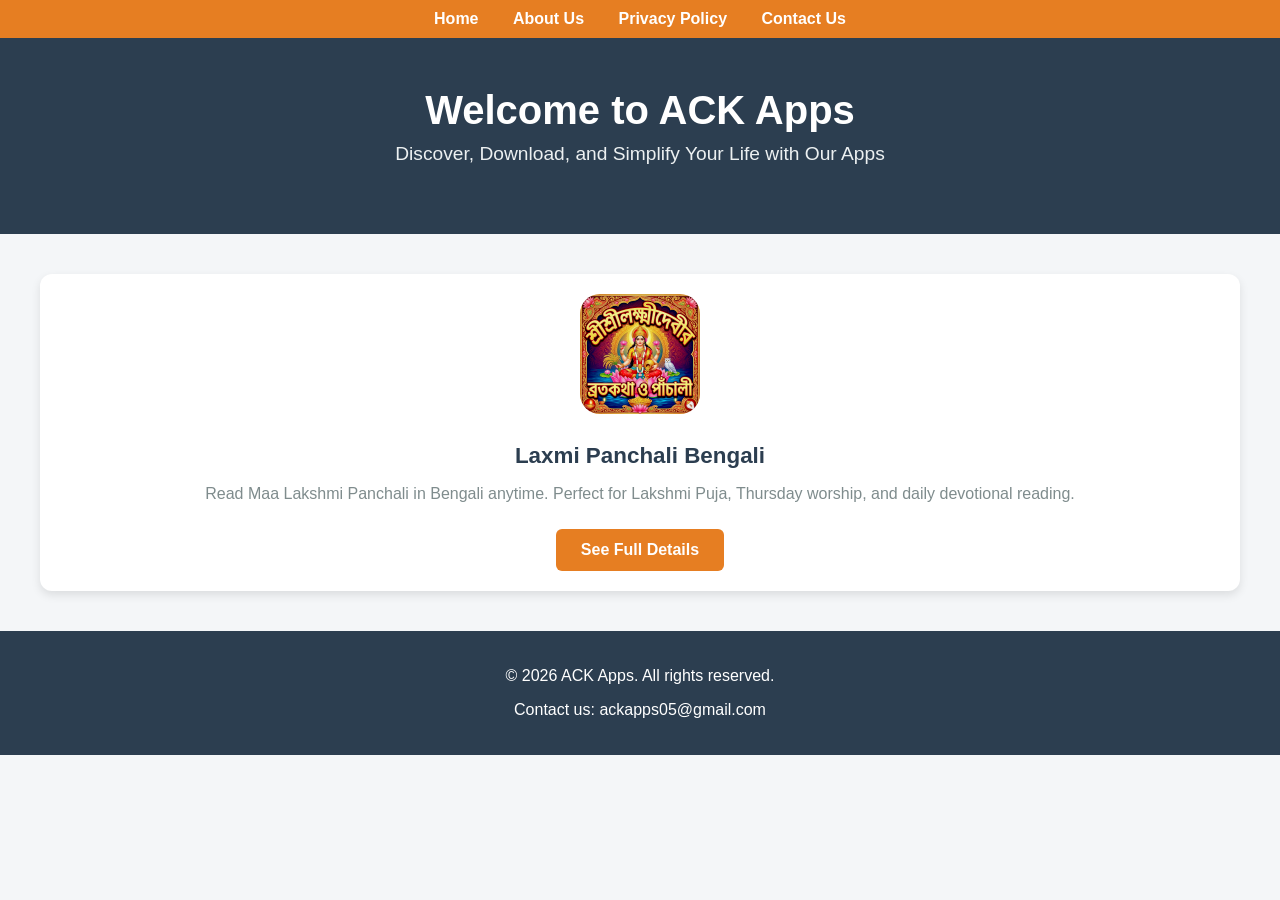
<file: index.html>
<!DOCTYPE html>
<html lang="en">
<head>
<link rel="icon" type="image/png" href="img/favicon-96x96.png" sizes="96x96" />
<link rel="icon" type="image/svg+xml" href="img/favicon.svg" />
<link rel="shortcut icon" href="img/favicon.ico" />
<link rel="apple-touch-icon" sizes="180x180" href="img/apple-touch-icon.png" />
<link rel="manifest" href="img/site.webmanifest" />

<meta name="google-site-verification" content="oltniuqeTJ8HnmN2wzjeMBL66zIhAd9YuBYmBl--St8" />
    <meta charset="UTF-8">
<meta name="viewport" content="width=device-width, initial-scale=1.0">
<title>ACK Apps – Discover & Download Useful Apps</title>
<meta name="description" content="Explore our apps. Tools for productivity, finance, and daily life.">
<meta name="keywords" content="apps, Laxmi Panchali Bengali, ACK Apps">
<link rel="stylesheet" href="style.css">
</head>
<body>

<header>
    <div class="menu">
        <nav>
            <a href="index.html">Home</a>
            <a href="about.html">About Us</a>
            <a href="privacy.html">Privacy Policy</a>
            <a href="contact.html">Contact Us</a>
        </nav>
    </div>

    <div class="hero">
        <h1>Welcome to ACK Apps</h1>
        <p>Discover, Download, and Simplify Your Life with Our Apps</p>
    </div>
</header>

<main>
    <section class="apps-section">
        <!-- Financial Calculator India -->
        <div class="app-card">
    <img src="img/laxmi-panchali-bengali.webp" alt="Laxmi Panchali Bengali App Screenshot">
    <h2>Laxmi Panchali Bengali</h2>
    <p>Read Maa Lakshmi Panchali in Bengali anytime. Perfect for Lakshmi Puja, Thursday worship, and daily devotional reading.</p>
    <a href="Laxmi-Panchali-Bengali-app.html" class="btn">See Full Details</a>
</div>

        <!-- OTHERS APPPS -->
      

        
    </section>
</main>

<footer>
    <p>© 2026 ACK Apps. All rights reserved.</p>
    <p>Contact us: ackapps05@gmail.com</p>
</footer>

</body>
</html>
</file>
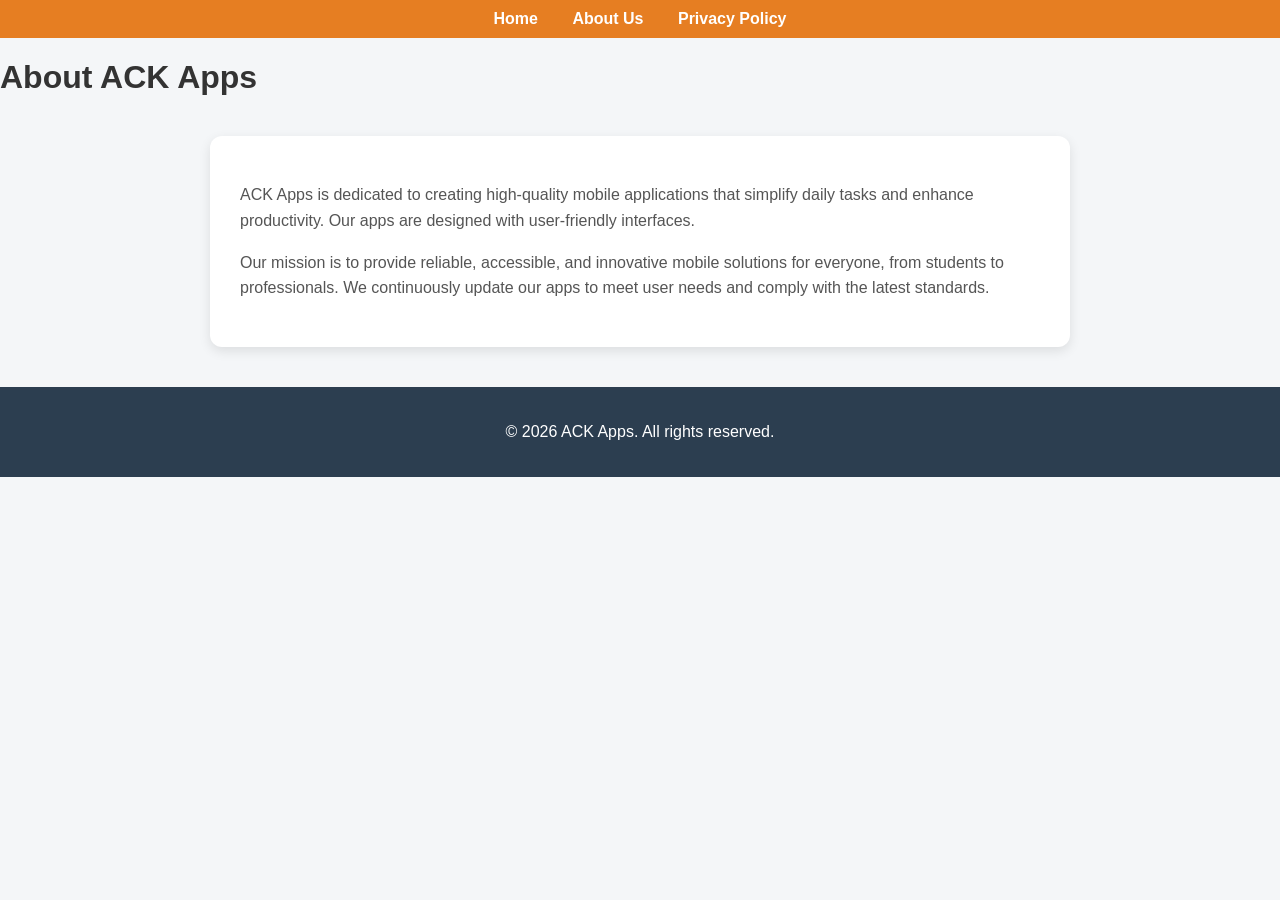
<file: about.html>
<!DOCTYPE html>
<html lang="en">
<head>
<meta charset="UTF-8">
<meta name="viewport" content="width=device-width, initial-scale=1.0">
<title>About Us – ACK Apps</title>
<meta name="description" content="Learn more about ACK Apps, the developers behind All the apps.">
<link rel="stylesheet" href="style.css">
</head>
<body>

<header>
    <div class="menu">
        <nav>
            <a href="index.html">Home</a>
            <a href="about.html">About Us</a>
            <a href="privacy.html">Privacy Policy</a>
        </nav>
    </div>
    <h1>About ACK Apps</h1>
</header>

<div class="detail-container">
    <p>ACK Apps is dedicated to creating high-quality mobile applications that simplify daily tasks and enhance productivity. Our apps are designed with user-friendly interfaces.</p>

    <p>Our mission is to provide reliable, accessible, and innovative mobile solutions for everyone, from students to professionals. We continuously update our apps to meet user needs and comply with the latest standards.</p>
</div>

<footer>
    <p>© 2026 ACK Apps. All rights reserved.</p>
</footer>

</body>
</html>
</file>
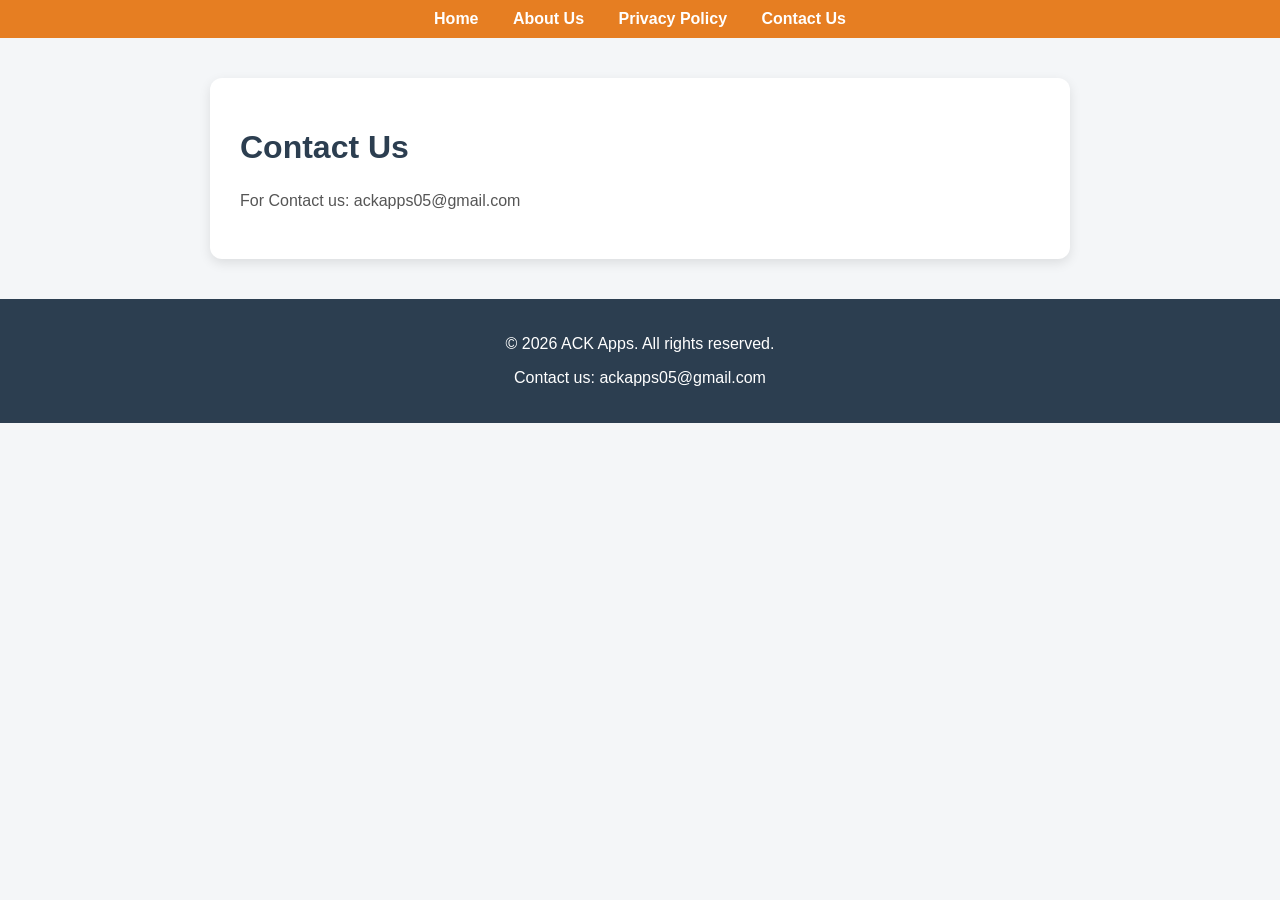
<file: contact.html>
<!DOCTYPE html>
<html lang="en">
<head>
<meta charset="UTF-8">
<meta name="viewport" content="width=device-width, initial-scale=1.0">
<title>Contact Us – ACK Apps</title>
<meta name="description" content="Get in touch with ACK Apps for support, feedback, or inquiries about our apps.">
<link rel="stylesheet" href="style.css">
</head>
<body>

<header>
    <div class="menu">
        <nav>
            <a href="index.html">Home</a>
            <a href="about.html">About Us</a>
            <a href="privacy.html">Privacy Policy</a>
            <a href="contact.html">Contact Us</a>
        </nav>
    </div>
</header>

<div class="detail-container">
    <h1>Contact Us</h1>
    <p>For Contact us: ackapps05@gmail.com </p>
</div>

<footer>
    <p>© 2026 ACK Apps. All rights reserved.</p>
    <p>Contact us: ackapps05@gmail.com</p>
</footer>

</body>
</html>
</file>
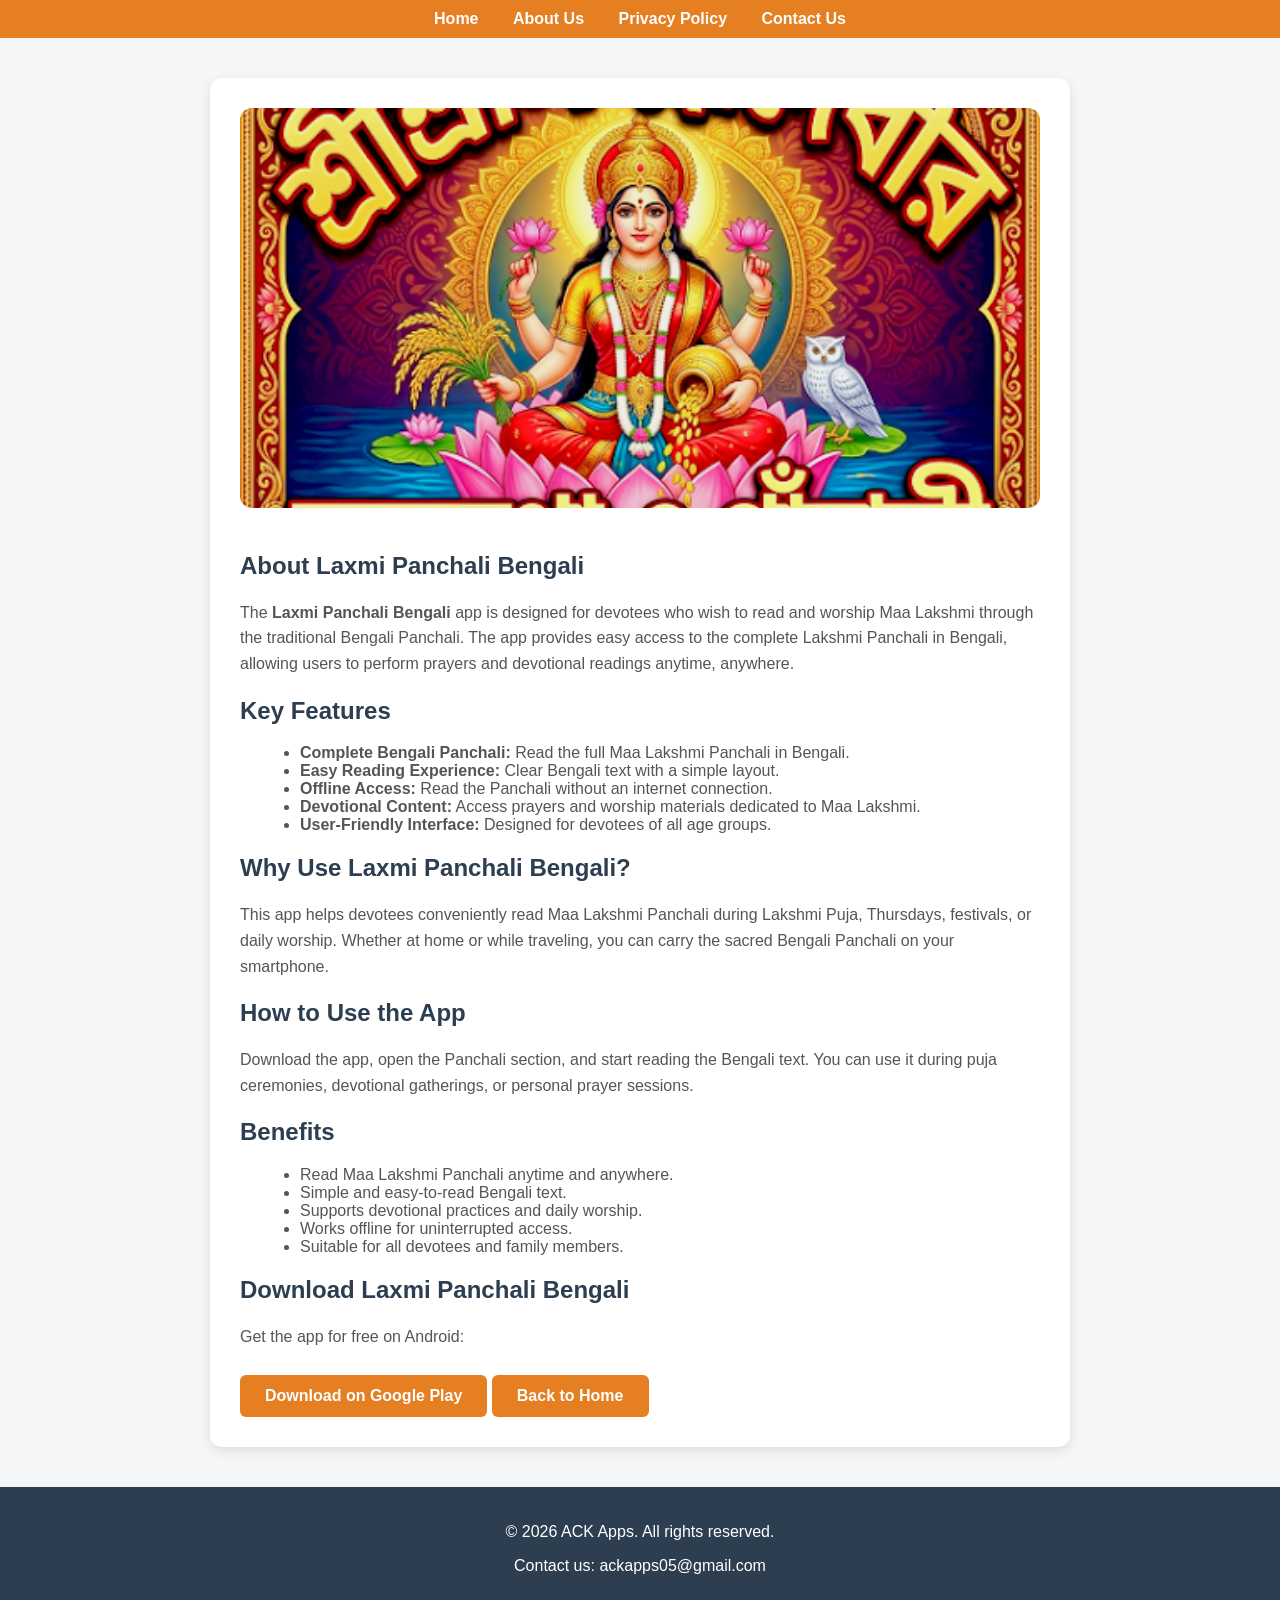
<file: Laxmi-Panchali-Bengali-app.html>
<!DOCTYPE html>
<html lang="en">
<head>
<meta charset="UTF-8">
<meta name="viewport" content="width=device-width, initial-scale=1.0">
<title>Laxmi Panchali Bengali – Read Maa Lakshmi Panchali in Bengali - ACK Apps</title>
<meta name="description" content="Read and listen to Maa Lakshmi Panchali in Bengali. A simple devotional app featuring Bengali Panchali, prayers, and worship content for devotees.">
<meta name="keywords" content="Laxmi Panchali Bengali, Maa Lakshmi Panchali, Bengali Panchali App, Lakshmi Puja, Bengali Devotional App, Lakshmi Prayer Bengali">
<link rel="stylesheet" href="style.css">
</head>
<body>

<header>
    <div class="menu">
        <nav>
            <a href="index.html">Home</a>
            <a href="about.html">About Us</a>
            <a href="privacy.html">Privacy Policy</a>
            <a href="contact.html">Contact Us</a>
        </nav>
    </div>
</header>

<div class="detail-container">
    <img src="img/laxmi-panchali-bengali.webp" alt="Laxmi Panchali Bengali App Screenshot">

    <h2>About Laxmi Panchali Bengali</h2>
    <p>The <strong>Laxmi Panchali Bengali</strong> app is designed for devotees who wish to read and worship Maa Lakshmi through the traditional Bengali Panchali. The app provides easy access to the complete Lakshmi Panchali in Bengali, allowing users to perform prayers and devotional readings anytime, anywhere.</p>

    <h2>Key Features</h2>
    <ul>
        <li><strong>Complete Bengali Panchali:</strong> Read the full Maa Lakshmi Panchali in Bengali.</li>
        <li><strong>Easy Reading Experience:</strong> Clear Bengali text with a simple layout.</li>
        <li><strong>Offline Access:</strong> Read the Panchali without an internet connection.</li>
        <li><strong>Devotional Content:</strong> Access prayers and worship materials dedicated to Maa Lakshmi.</li>
        <li><strong>User-Friendly Interface:</strong> Designed for devotees of all age groups.</li>
    </ul>

    <h2>Why Use Laxmi Panchali Bengali?</h2>
    <p>This app helps devotees conveniently read Maa Lakshmi Panchali during Lakshmi Puja, Thursdays, festivals, or daily worship. Whether at home or while traveling, you can carry the sacred Bengali Panchali on your smartphone.</p>

    <h2>How to Use the App</h2>
    <p>Download the app, open the Panchali section, and start reading the Bengali text. You can use it during puja ceremonies, devotional gatherings, or personal prayer sessions.</p>

    <h2>Benefits</h2>
    <ul>
        <li>Read Maa Lakshmi Panchali anytime and anywhere.</li>
        <li>Simple and easy-to-read Bengali text.</li>
        <li>Supports devotional practices and daily worship.</li>
        <li>Works offline for uninterrupted access.</li>
        <li>Suitable for all devotees and family members.</li>
    </ul>

    <h2>Download Laxmi Panchali Bengali</h2>
    <p>Get the app for free on Android:</p>
    <a href="https://play.google.com/store/apps/details?id=com.ackapps.laxmipanchali" class="btn" target="_blank">Download on Google Play</a>
    <a href="index.html" class="btn">Back to Home</a>
</div>
    
<footer>
    <p>© 2026 ACK Apps. All rights reserved.</p>
    <p>Contact us: ackapps05@gmail.com</p>
</footer>

</body>
</html>
</file>
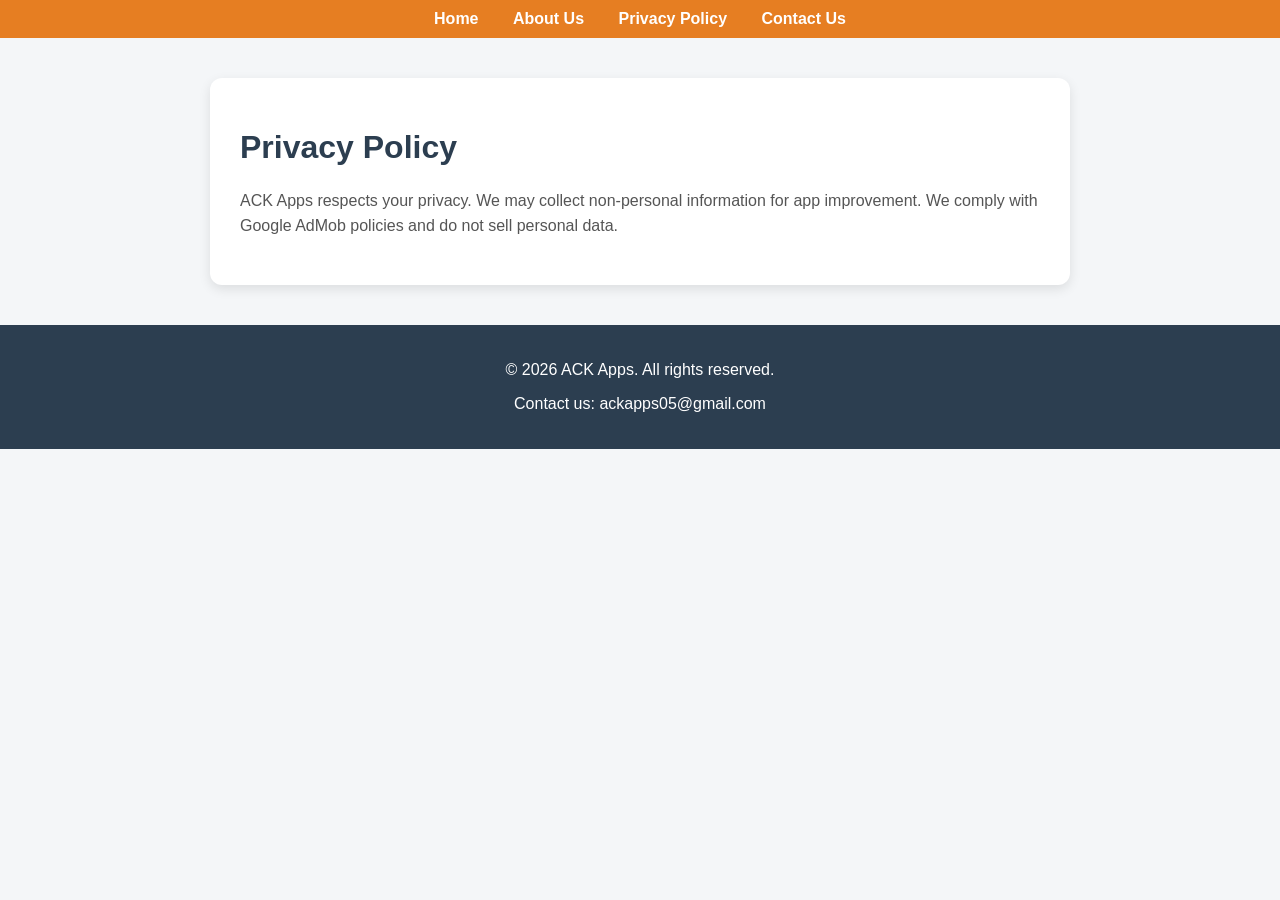
<file: privacy.html>
<!DOCTYPE html>
<html lang="en">
<head>
<meta charset="UTF-8">
<meta name="viewport" content="width=device-width, initial-scale=1.0">
<title>Privacy Policy – ACK Apps</title>
<meta name="description" content="Privacy policy for ACK Apps, explaining how we handle user data and comply with Google policies.">
<link rel="stylesheet" href="style.css">
</head>
<body>

<header>
    <div class="menu">
        <nav>
            <a href="index.html">Home</a>
            <a href="about.html">About Us</a>
            <a href="privacy.html">Privacy Policy</a>
            <a href="contact.html">Contact Us</a>
        </nav>
    </div>
</header>

<div class="detail-container">
    <h1>Privacy Policy</h1>
    <p>ACK Apps respects your privacy. We may collect non-personal information for app improvement. We comply with Google AdMob policies and do not sell personal data.</p>
</div>

<footer>
    <p>© 2026 ACK Apps. All rights reserved.</p>
    <p>Contact us: ackapps05@gmail.com</p>
</footer>

</body>
</html>
</file>
<file: style.css>
/* ---------- General ---------- */
body {
    font-family: Arial, sans-serif;
    margin: 0;
    padding: 0;
    background: #f4f6f8;
    color: #333;
}

a {
    text-decoration: none;
}

/* ---------- Navigation Menu ---------- */
.menu {
    background: #e67e22;
    padding: 10px 20px;
    text-align: center;
}

.menu nav a {
    color: white;
    text-decoration: none;
    margin: 0 15px;
    font-weight: bold;
    transition: color 0.2s;
}

.menu nav a:hover {
    color: #e67e22;
}

/* ---------- Hero Section ---------- */
header .hero {
    background: #2c3e50;
    color: white;
    text-align: center;
    padding: 50px 20px;
}

header .hero h1 {
    font-size: 2.5em;
    margin: 0;
}

header .hero p {
    font-size: 1.2em;
    margin-top: 10px;
    color: #ecf0f1;
}

/* ---------- Main / App Cards ---------- */
.apps-section {
    max-width: 1200px;
    margin: 40px auto;
    display: grid;
    grid-template-columns: repeat(auto-fit, minmax(280px, 1fr));
    gap: 20px;
    padding: 0 20px;
}

.app-card {
    background: white;
    border-radius: 12px;
    box-shadow: 0 4px 10px rgba(0,0,0,0.1);
    padding: 20px;
    text-align: center;
    transition: transform 0.2s;
}

.app-card:hover {
    transform: translateY(-5px);
}

.app-card img {
    width: 120px;
    height: 120px;
    object-fit: cover;
    margin-bottom: 15px;
    border-radius: 20px;
}

.app-card h2 {
    margin: 10px 0;
    font-size: 1.4em;
    color: #2c3e50;
}

.app-card p {
    font-size: 1em;
    color: #7f8c8d;
}

/* ---------- Buttons ---------- */
.btn {
    display: inline-block;
    margin-top: 10px;
    padding: 12px 25px;
    background: #e67e22;
    color: white;
    border-radius: 6px;
    font-weight: bold;
    transition: background 0.2s;
}

.btn:hover {
    background: #d35400;
}

/* ---------- Footer ---------- */
footer {
    background: #2c3e50;
    color: white;
    text-align: center;
    padding: 20px 10px;
}

footer a {
    color: #e67e22;
    text-decoration: none;
    font-weight: bold;
}

footer a:hover {
    color: #d35400;
}

/* ---------- Detail Pages Container ---------- */
.detail-container {
    max-width: 800px;
    margin: 40px auto;
    background: white;
    padding: 30px;
    border-radius: 12px;
    box-shadow: 0 4px 12px rgba(0,0,0,0.1);
}

.detail-container img {
    width: 100%;
    max-height: 400px;
    object-fit: cover;
    border-radius: 12px;
    margin-bottom: 20px;
}

.detail-container h1, .detail-container h2 {
    color: #2c3e50;
}

.detail-container p {
    font-size: 1em;
    line-height: 1.6;
    color: #555;
}

.detail-container ul {
    margin: 10px 0 20px 20px;
    color: #555;
}

/* ---------- Forms (Contact Page) ---------- */
form input[type="text"],
form input[type="email"],
form textarea {
    width: 100%;
    padding: 10px;
    margin-top: 5px;
    margin-bottom: 15px;
    border: 1px solid #ccc;
    border-radius: 6px;
    box-sizing: border-box;
    font-size: 1em;
}

form input[type="submit"] {
    background-color: #e67e22;
    color: white;
    border: none;
    padding: 12px 25px;
    border-radius: 6px;
    cursor: pointer;
    font-weight: bold;
}

form input[type="submit"]:hover {
    background-color: #d35400;
}

/* ---------- Responsive ---------- */
@media (max-width: 768px) {
    header .hero h1 {
        font-size: 2em;
    }

    main {
        gap: 15px;
    }

    .app-card img {
        width: 100px;
        height: 100px;
    }
}

@media (max-width: 480px) {
    header .hero h1 {
        font-size: 1.6em;
    }

    .app-card img {
        width: 80px;
        height: 80px;
    }
}
</file>
